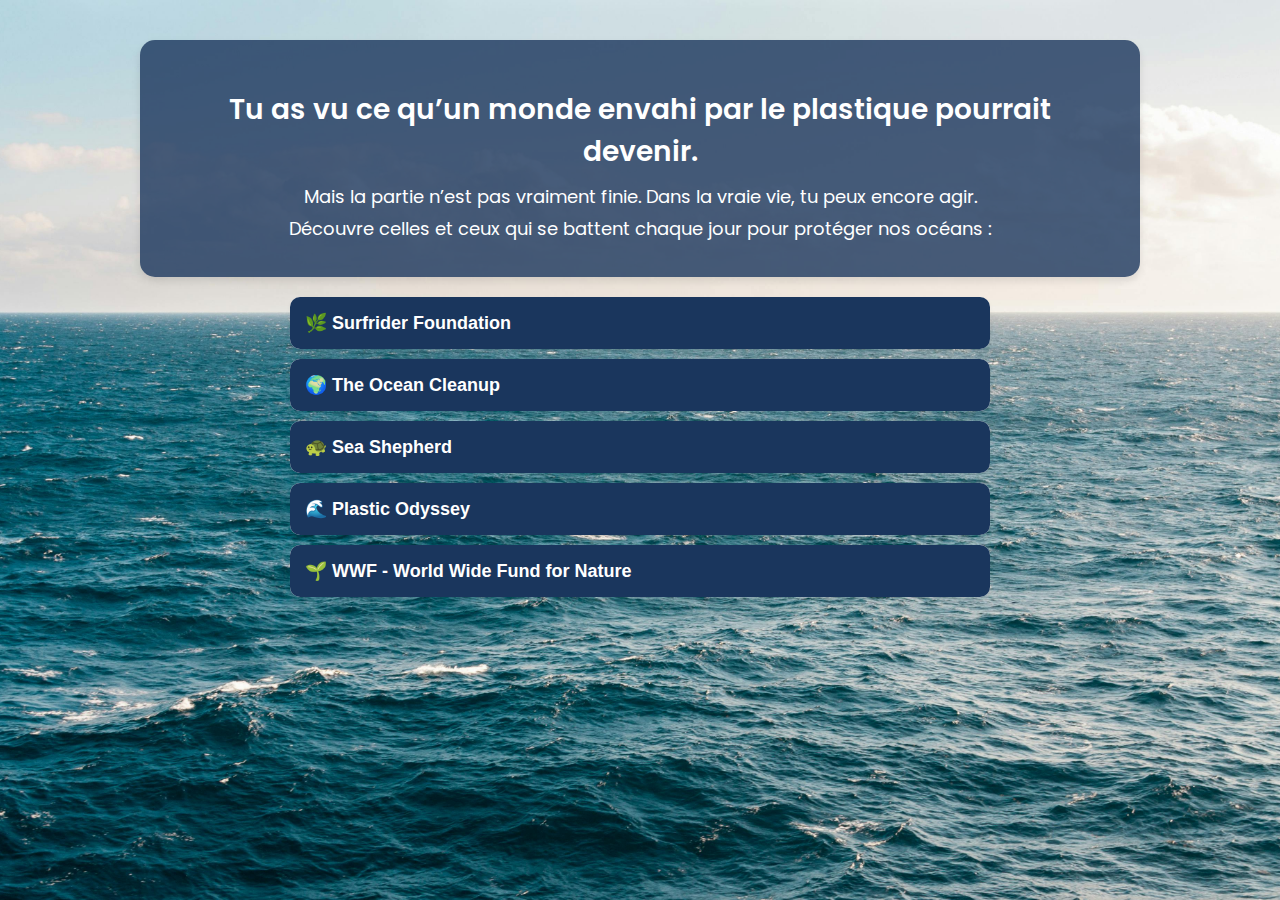
<file: association.html>
<!DOCTYPE html>
<html lang="fr">
<head>
    <meta charset="UTF-8">
    <meta name="viewport" content="width=device-width, initial-scale=1.0">
    <title>Plastic Invaders - Associations</title>
    <link rel="stylesheet" href="association.css">
</head>
<body>
    <div class="container">
        <div class="header-box">
            <h1>Tu as vu ce qu’un monde envahi par le plastique pourrait devenir.</h1>
            <p>Mais la partie n’est pas vraiment finie. Dans la vraie vie, tu peux encore agir.</p>
            <p>Découvre celles et ceux qui se battent chaque jour pour protéger nos océans :</p>
        </div>
        <div class="accordion">
            <!-- Association 1 -->
            <div class="accordion-item">
                <button class="accordion-header">🌿 Surfrider Foundation</button>
                <div class="accordion-content">
                    <p>Depuis 1990, Surfrider Foundation Europe lutte pour la protection des océans, des vagues et des littoraux. Ils organisent des campagnes de nettoyage, de sensibilisation et de défense législative.</p>
                    <a class="link-btn" href="https://www.surfrider.eu" target="_blank">Visiter le site</a>
                    <p>Message de sensibilisation : Ensemble, nous pouvons préserver nos océans et nos plages.</p>
                </div>
            </div>
            <!-- Association 2 -->
            <div class="accordion-item">
                <button class="accordion-header">🌍 The Ocean Cleanup</button>
                <div class="accordion-content">
                    <p>The Ocean Cleanup est une organisation qui œuvre pour débarrasser les océans de la pollution plastique en utilisant des technologies innovantes.</p>
                    <a class="link-btn" href="https://www.theoceancleanup.com" target="_blank">Visiter le site</a>
                    <p>Message de sensibilisation : Une solution innovante pour un océan propre.</p>
                </div>
            </div>
            <!-- Association 3 -->
            <div class="accordion-item">
                <button class="accordion-header">🐢 Sea Shepherd</button>
                <div class="accordion-content">
                    <p>Sea Shepherd est une organisation internationale dédiée à la conservation marine, luttant contre la pêche illégale et la pollution plastique.</p>
                    <a class="link-btn" href="https://www.seashepherd.org" target="_blank">Visiter le site</a>
                    <p>Message de sensibilisation : L'océan a besoin de nous, rejoins la bataille pour le protéger !</p>
                </div>
            </div>
            <!-- Association 4 -->
            <div class="accordion-item">
                <button class="accordion-header">🌊 Plastic Odyssey</button>
                <div class="accordion-content">
                    <p>Plastic Odyssey lutte contre la pollution plastique à travers des projets novateurs, dont un navire laboratoire qui explore des solutions écologiques pour recycler le plastique.</p>
                    <a class="link-btn" href="https://www.plasticodyssey.org" target="_blank">Visiter le site</a>
                    <p>Message de sensibilisation : Ensemble, nous pouvons trouver des solutions pour recycler le plastique de manière durable.</p>
                </div>
            </div>
            <!-- Association 5 -->
            <div class="accordion-item">
                <button class="accordion-header">🌱 WWF - World Wide Fund for Nature</button>
                <div class="accordion-content">
                    <p>Le WWF mène des campagnes de sensibilisation pour la conservation des océans et des espèces marines menacées par la pollution plastique.</p>
                    <a class="link-btn" href="https://www.wwf.org" target="_blank">Visiter le site</a>
                    <p>Message de sensibilisation : Protégeons nos océans et préservons la biodiversité marine !</p>
                </div>
            </div>
            <!-- Ajoutez d'autres associations ici -->
        </div>
    </div>
    <script src="association.js"></script>
</body>
</html>
</file>
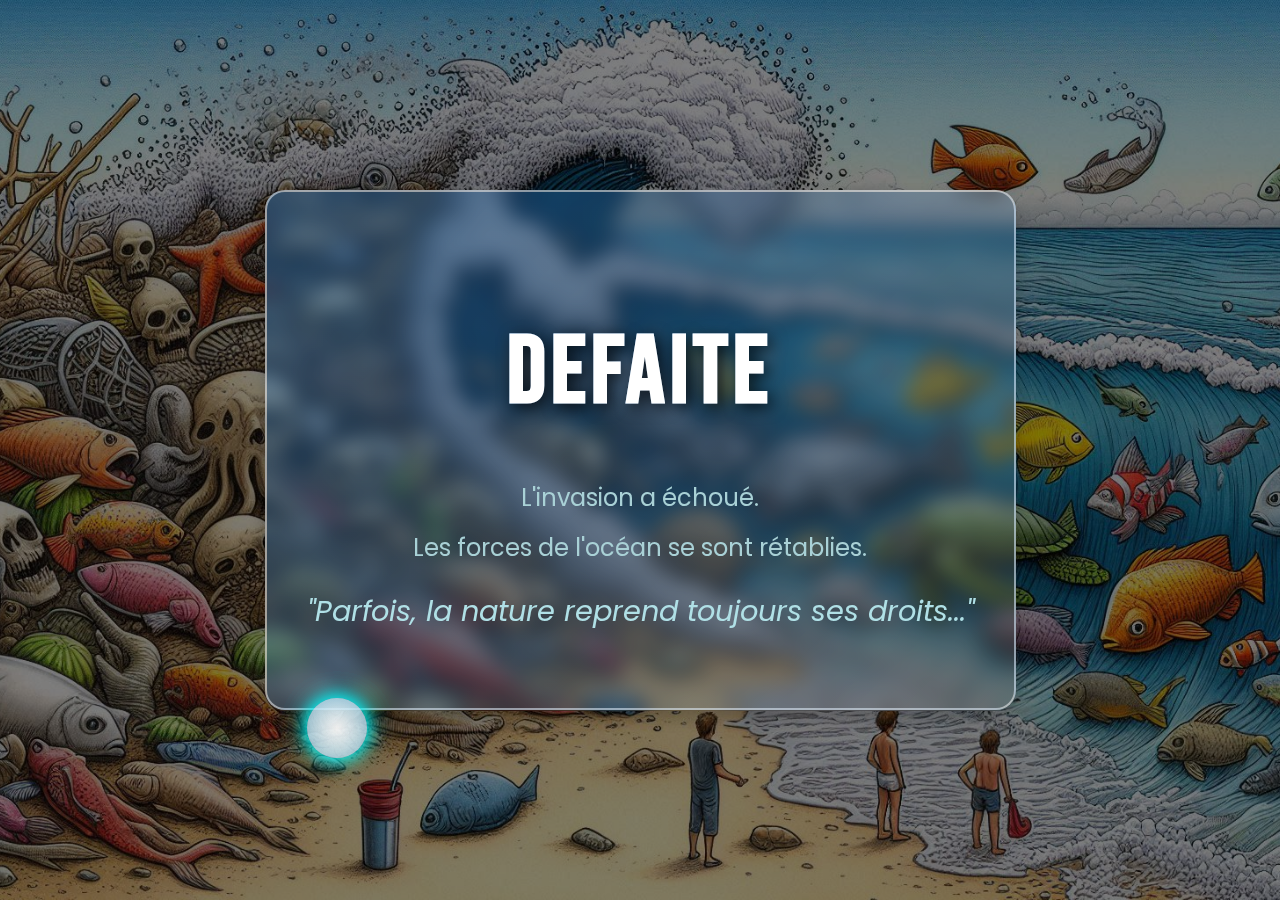
<file: defaite.html>
<!DOCTYPE html>
<html lang="fr">
<head>
  <meta charset="UTF-8">
  <title>Défaite - Plastic Invaders</title>
  <link rel="stylesheet" href="defaite.css">
  <link href="https://fonts.googleapis.com/css2?family=Bebas+Neue&family=Poppins:wght@300;400;600&display=swap" rel="stylesheet">
</head>
<body>
  <div class="container">
    <h1>DEFAITE</h1>
    <p>L'invasion a échoué.</p>
    <p>Les forces de l'océan se sont rétablies.</p>
    <p class="message">"Parfois, la nature reprend toujours ses droits..."</p>
    <div class="bubble"></div>
    <div class="bubble"></div>
    <div class="bubble"></div>
    <div class="bubble"></div>

    <!-- Ajoute plus de bulles si nécessaire -->
  </div>
</body>
</html>
</file>
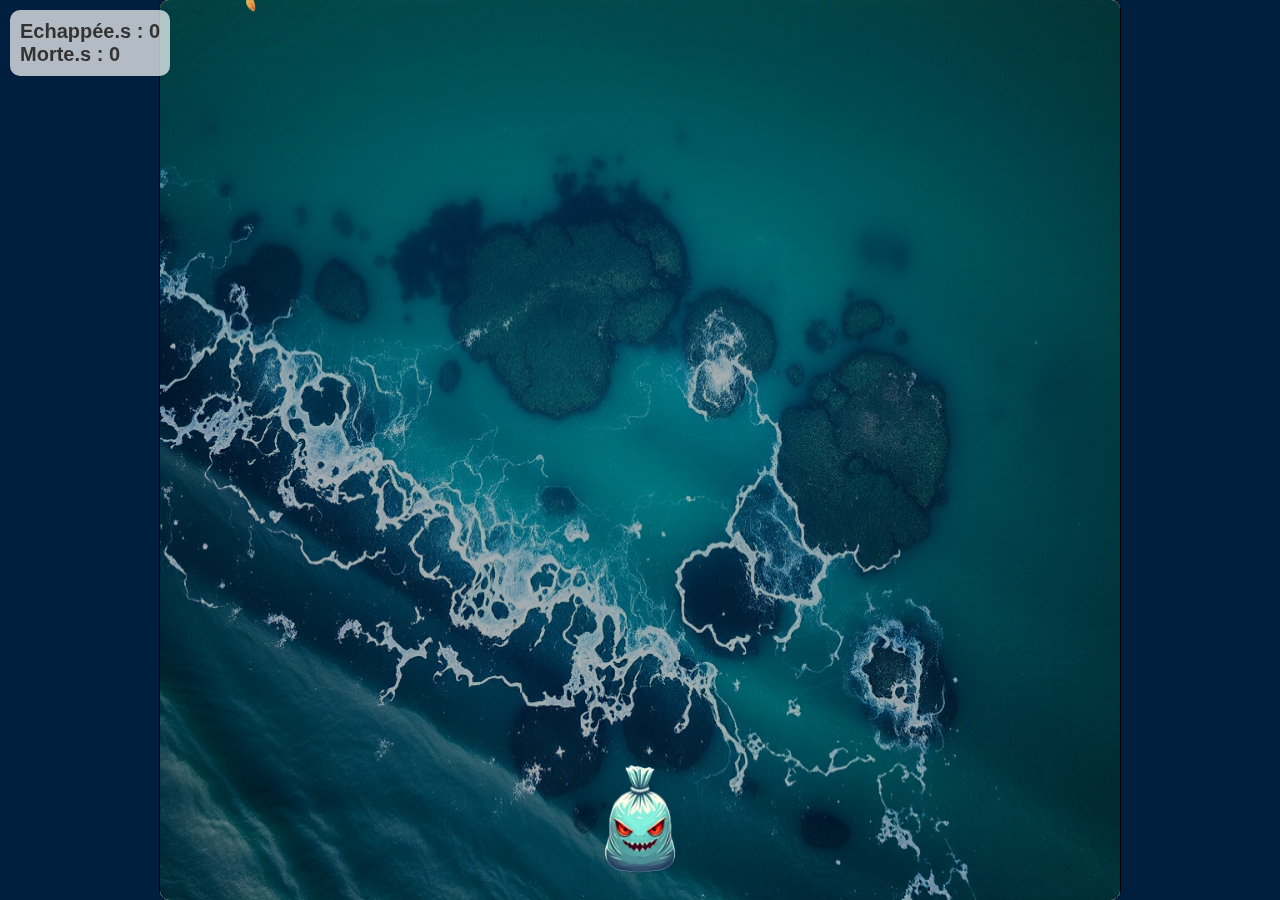
<file: game.html>
<!DOCTYPE html>
<html lang="en">
<head>
  <meta charset="UTF-8" />
  <meta name="viewport" content="width=device-width, initial-scale=1.0" />
  <title>Plastique vs Tortues</title>
  <link rel="stylesheet" href="/src/style/game.css" />
</head>
<body>
  <div id="score">Sauvées : 0 | Décédé : 0</div>
  <div id="gameContainer">
    <canvas id="gameCanvas"></canvas>
  </div>
  <script src="/src/script/game.js"></script>
</body>
</html>
</file>
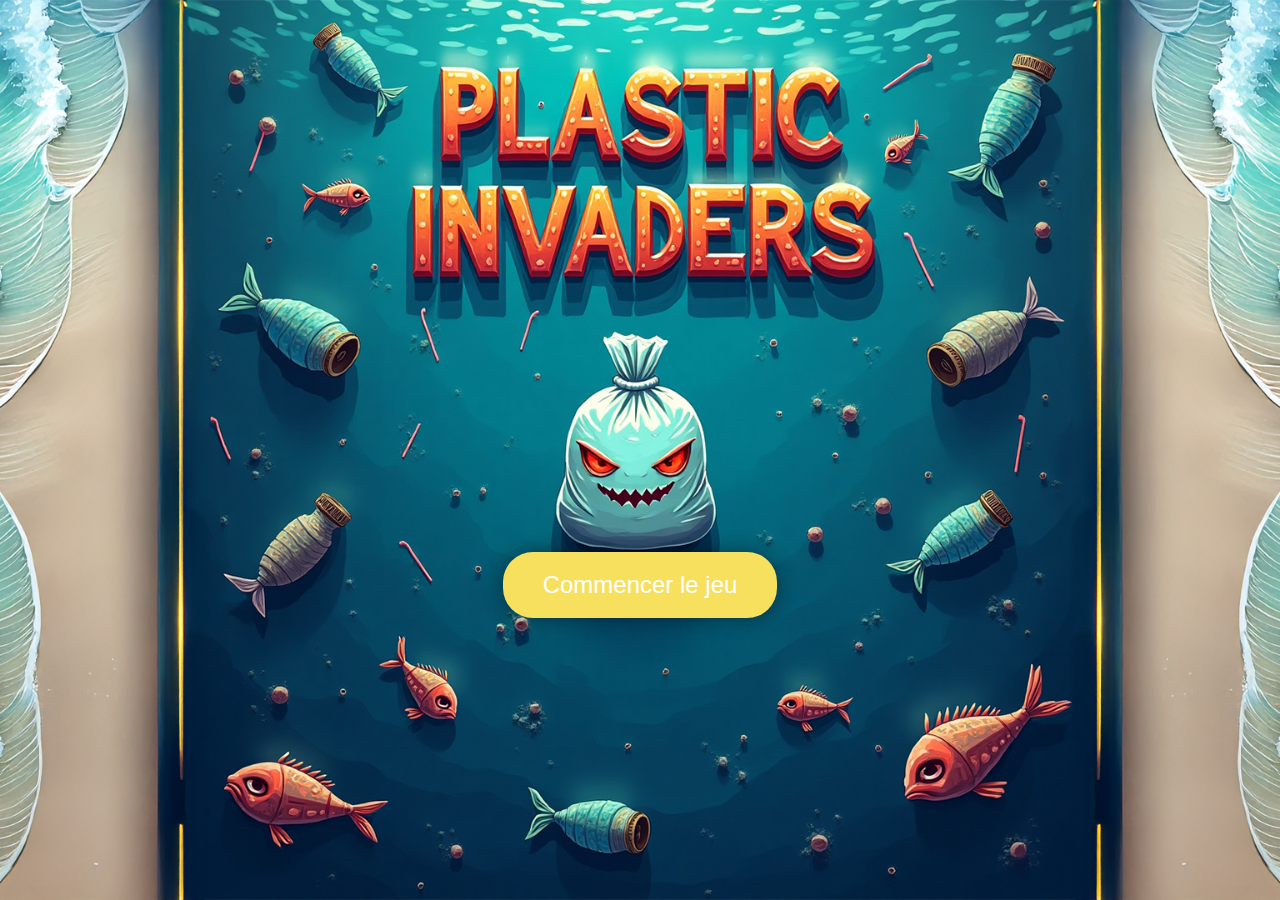
<file: landing.html>
<!DOCTYPE html>
<html lang="fr">
<head>
  <meta charset="UTF-8" />
  <meta name="viewport" content="width=device-width, initial-scale=1.0" />
  <title>Plastic Invaders</title>
  <link href="https://fonts.googleapis.com/css2?family=Orbitron&display=swap" rel="stylesheet">
  <style>
    body {
      margin: 0;
      font-family: 'Orbitron', sans-serif;
      background: url('images/Plan_de_travail_1.png') no-repeat center center fixed;
      background-size: cover;
      display: flex;
      align-items: center;
      justify-content: center;
      height: 100vh;
    }
    .start-button {
      background: #F6E05E;
      padding: 1.2rem 2.5rem;
      font-size: 1.5rem;
      color: white;
      border: none;
      border-radius: 30px;
      margin-top: 270px;
      cursor: pointer;
      box-shadow: 0 0 20px rgba(0,0,0,0.4);
      transition: transform 0.3s ease, background 0.3s ease;
    }
    .start-button:hover {
      transform: scale(1.1);
      background: #ECC94B;
    }
  </style>
</head>
<body>
  <button class="start-button" onclick="startGame()">Commencer le jeu</button>
  <script src="index.js"></script>
</body>
</html>
</file>
<file: association.css>
@import url('https://fonts.googleapis.com/css2?family=Poppins:wght@300;400;600&display=swap');

body {
  font-family: 'Poppins', sans-serif;
  background-color: #F0F4F8;
  background-image: url('images/ocean.jpg');
  background-size: cover;
  background-position: center center;
  background-attachment: fixed;
  color: #333;
  margin: 0;
  padding: 20px;
  display: flex;
  flex-direction: column;
  align-items: center;
}

.container {
  width: 100%;
  max-width: 1000px;
  padding: 0 20px;
}

.header-box {
  background-color: rgba(26, 54, 93, 0.8);
  color: white;
  padding: 30px;
  border-radius: 15px;
  margin: 20px 0;
  text-align: center;
  box-shadow: 0 4px 8px rgba(0, 0, 0, 0.1);
}

.header-box h1 {
  font-size: 28px;
  font-weight: 600;
  margin-bottom: 10px;
}

.header-box p {
  font-size: 18px;
  margin: 5px 0;
}

.accordion {
  width: 100%;
  max-width: 700px;
  margin: 0 auto;
}

.accordion-item {
    border-radius: 10px;
    overflow: hidden;
    background-color: white;
    margin-bottom: 10px;
    box-shadow: 0 2px 5px rgba(0,0,0,0.05);
  }

.accordion-item.open {
  box-shadow: 0 4px 10px rgba(0, 0, 0, 0.15);
}

.accordion-header {
  background-color: #1a365d;
  color: white;
  padding: 15px;
  font-size: 18px;
  text-align: left;
  cursor: pointer;
  border: none;
  width: 100%;
  transition: all 0.3s ease;
  font-weight: 600;
  border-radius: 0;
}

.accordion-item.open .accordion-header {
  border-radius: 10px 10px 0 0;
}

.accordion-header:hover {
  background-color: #1a365d;
  box-shadow: 0 4px 10px rgba(0, 0, 0, 0.2);
}

.accordion-content {
    max-height: 0;
    overflow: hidden;
    padding: 0;
    background-color: #F7FAFC;
    transition: max-height 0.3s ease-out, padding 0.3s ease;
    background-color: white;
  }

  .accordion-content.show {
    padding: 20px;
    max-height: 300px;
    border-top: 1px solid #E2E8F0;
  }

.accordion-content a {
  color: #f7fafc;
  font-weight: 600;
  text-decoration: none;
  transition: color 0.3s ease;
}

.accordion-content a:hover {
  text-decoration: underline;
  color: #1A365D;
}

.link-btn {
  display: inline-block;
  background-color: #1a365d;
  color: white;
  padding: 10px 20px;
  border-radius: 5px;
  margin-top: 10px;
  text-decoration: none;
  transition: background-color 0.3s ease;
}

.link-btn:hover {
  background-color: #122b4d;
}
</file>
<file: defaite.css>
/* defaite.css */
body {
  margin: 0;
  padding: 0;
  font-family: 'Poppins', sans-serif;
  position: relative;
  min-height: 100vh;
  background: url("imagefond.jpeg") no-repeat center center;
  background-size: cover;
  color: #fff;
  display: flex;
  align-items: center;
  justify-content: center;
  overflow: hidden;
}

/* Overlay pour adoucir l'image de fond */
body::before {
  content: "";
  position: absolute;
  top: 0;
  left: 0;
  right: 0;
  bottom: 0;
  background: rgba(0, 0, 0, 0.5);
  z-index: 0;
}

/* Conteneur inspiré de l'univers aquatique */
.container {
  position: relative;
  z-index: 1;
  text-align: center;
  padding: 60px 40px;
  border-radius: 20px;
  background: linear-gradient(135deg, rgba(30,144,255,0.3), rgba(255,255,255,0.1));
  border: 2px solid rgba(255,255,255,0.5);
  backdrop-filter: blur(10px);
  box-shadow: 0 8px 16px rgba(0, 0, 0, 0.2);
  transition: transform 0.3s ease, box-shadow 0.3s ease;
}

/* Animation au survol du conteneur */
.container:hover {
  transform: scale(1.03);
  box-shadow: 0 12px 24px rgba(0, 0, 0, 0.3);
}

h1 {
  font-family: 'Bebas Neue', sans-serif;
  font-size: 6em;
  margin-bottom: 0.5em;
  color: #fff;
  text-transform: uppercase;
  letter-spacing: 5px;
  background: linear-gradient(135deg, #1e90ff, #ffffff);
  -webkit-background-clip: text;
  background-clip: text;
  animation: slideIn 1s ease-out;
  text-shadow: 4px 4px 15px rgba(0, 0, 0, 0.7);
  transition: transform 0.3s ease, text-shadow 0.3s ease;
}

/* Animation au survol du titre */
h1:hover {
  transform: translateY(-5px);
  text-shadow: 6px 6px 20px rgba(0, 0, 0, 0.8);
}

p {
  font-size: 1.5em;
  margin: 0.5em 0;
  color: #A9D1D6;
  line-height: 1.6;
  animation: fadeIn 2s ease-out;
}

.message {
  font-style: italic;
  color: #B0E0E6;
  font-size: 1.8em;
  animation: shake 0.5s ease-in-out infinite;
  margin-top: 20px;
}

/* Animations d'apparition */
@keyframes fadeInScale {
  0% {
    opacity: 0;
    transform: scale(0.8);
  }
  100% {
    opacity: 1;
    transform: scale(1);
  }
}

@keyframes slideIn {
  0% {
    opacity: 0;
    transform: translateY(-30px);
  }
  100% {
    opacity: 1;
    transform: translateY(0);
  }
}

@keyframes fadeIn {
  from { opacity: 0; }
  to { opacity: 1; }
}

@keyframes shake {
  0% { transform: translate(1px, 1px) rotate(0deg); }
  10% { transform: translate(-1px, -2px) rotate(-1deg); }
  20% { transform: translate(-3px, 0px) rotate(1deg); }
  30% { transform: translate(3px, 2px) rotate(0deg); }
  40% { transform: translate(1px, -1px) rotate(1deg); }
  50% { transform: translate(-1px, 2px) rotate(-1deg); }
  60% { transform: translate(-3px, 1px) rotate(0deg); }
  70% { transform: translate(3px, 1px) rotate(-1deg); }
  80% { transform: translate(-1px, -1px) rotate(1deg); }
  90% { transform: translate(1px, 2px) rotate(0deg); }
  100% { transform: translate(1px, -2px) rotate(-1deg); }
}

/* Bulles flottantes animées améliorées */
.bubble {
  position: absolute;
  bottom: -50px;
  width: 60px;
  height: 60px;
  background: radial-gradient(circle, rgba(255, 255, 255, 0.8), rgba(135, 206, 235, 0.5));
  border-radius: 50%;
  opacity: 0.6;
  box-shadow: 0 0 15px rgba(0, 255, 255, 0.6), 0 0 30px rgba(0, 255, 255, 0.4);
  animation: bubbleMove 12s infinite ease-in-out;
}

.bubble:nth-child(odd) {
  animation-duration: 14s;
}

.bubble:nth-child(even) {
  animation-duration: 16s;
}

/* Animation pour faire flotter les bulles */
@keyframes bubbleMove {
  0% {
    transform: translateX(0) translateY(0);
    opacity: 0.6;
  }
  50% {
    transform: translateX(100px) translateY(-300px);
    opacity: 0.4;
  }
  100% {
    transform: translateX(-100px) translateY(-600px);
    opacity: 0.6;
  }
}
</file>
<file: src/style/game.css>
* {
  box-sizing: border-box;
  margin: 0;
  padding: 0;
  font-family: sans-serif;
  color: #333;
}

body {
  background-color: #001f3f; /* Bleu marine */
  overflow: hidden;
  font-family: sans-serif;
  color: #333;
  font-size: 16px;
}

canvas {
  background: #cceeff;
  display: block;
  margin: 0 auto; /* Centrer horizontalement */
  position: relative; /* Position relative pour respecter le conteneur */
  z-index: 1;
  border: 1px solid #000; /* Optionnel : bordure du canvas */
  border-radius: 10px; /* Optionnel : arrondir les coins du canvas */
}

#score {
  position: absolute;
  top: 10px;
  left: 10px;
  font-size: 20px;
  background: rgba(255, 255, 255, 0.7);
  padding: 10px;
  border-radius: 10px;
  z-index: 10;
  color: #333;
  font-weight: bold;
}

#gameContainer {
  background-color: #001f3f; /* Bleu marine */
  display: flex;
  justify-content: center;
  align-items: center;
  height: 100vh; /* Prend toute la hauteur de la fenêtre */
  width: 100vw; /* Prend toute la largeur de la fenêtre */
  overflow: hidden;
}

#gameCanvas {
  display: block;
  margin: 0 auto;
  background-color: #ffffff; /* Optionnel : couleur de fond du canvas */
  border: 1px solid #000; /* Optionnel : bordure du canvas */
}
</file>
